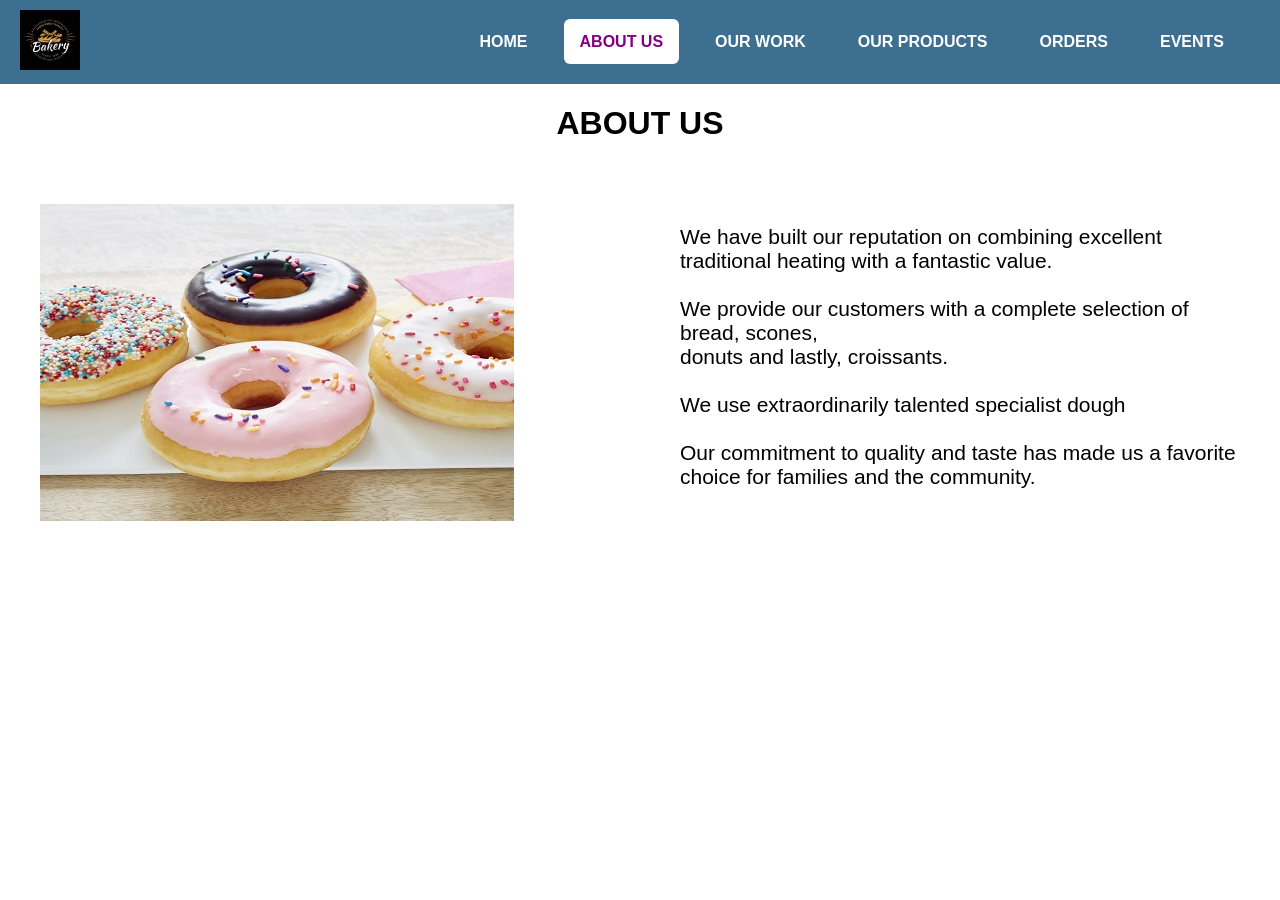
<file: Snesh-Bakery/about_us.html>
<!DOCTYPE html>
<html>
<head>
    <meta name="viewport" content="width=device-width, initial-scale=1.0">
    <title> Snesh's bakery </title>
    <style>
        
    /*for HTML view*/
    body {
        font-family: Arial, sans-serif;
        margin: 0;
    }
    

    /*navigation bar*/
    .navbar{
        display: flex;
        justify-content: space-between;
        align-items: center;
        background-color:rgb(61, 111, 145);
        padding: 10px 20px;
    }

    /* Logo */
    .navbar img {
        height: 60px;
    }


    /* Style for the burger icon */
    .menu-icon {
        display: none; /* Hide on larger screens */
        flex-direction: column;
        cursor: pointer;
    }

    .bar {
        width: 25px;
        height: 3px;
        background-color: white;
        margin: 3px 0;
    }


    /* Style for the navigation menu */
    .menu {
        list-style: none;
        display: flex;
    }

    .menu a {
        font-size: 16px;
        color: white;
        text-align: center;
        padding: 14px 16px;
        font-weight:bold;
        text-transform: uppercase;
        transition: color 0.3s;
        text-decoration: none;
    }
    
    .menu li {
        margin-right: 20px;
        white-space: nowrap;
    }

    .menu ul {
        float:right;
        display: flex;
    }

    .menu ul li {
        display: inline-block;
    }


    .menu a.active {
        background:rgb(255, 255, 255) ;
        color:purple;
        border-radius: 6px;    
    }

    .menu a:hover{
        background-color: rgb(0,0,0,0.7);
        border-radius: 6px; 
        border-radius: 30px;
    }  


    /* For screens up to 768px width */
    @media (max-width: 768px) {
        .menu-icon {
            display: flex;
        }
  
        .menu {
            display: none;
            flex-direction: column;
            position: absolute;
            top: 40px;
            left: 0;
            width: 100%;
            background-color: purple;
            z-index: 1;
            padding: 10px 0;
        }

        .menu.active {
            display: flex;
        }

        .menu li {
            margin: 0;
            padding: 10px 20px;
            text-align: center;
        }

        .menu a {
            color: #fff;
        }
    }

    /*responsive styles for nav bar */
    @media screen and (max-width: 600px) {
        .nav {
            flex-direction: column;
        }
            
        .nav image {
            margin: 10px auto;
        }
            
        .navbar ul {
            padding: 8px;
            display: block;
        }

        .navbar ul li{
            padding: 8px;
            display: block;
        }

        .navbar ul li a{
            padding: 8px;
            display: block;
        }
    }
    

    /*row and column for image and paragraph*/
    .column{
        flex: 1;
        padding: 40px;
    }

    .column p {
        font-size: 21px;
    }

    .column img {
        max-width: 100%;
    }

    .row {
        display: flex;
        
    }

    
    
</style>

</head>

<body>
    <!--navigation bar-->
    <nav class="navbar">
        <a href="home.html"><img src="images/logo.jfif" alt="Bakery Logo" class="img"></a>
        
        <!--menu icon-->
        <div class="menu-icon" id="menu-icon">
            <div class="bar"></div>
            <div class="bar"></div>
            <div class="bar"></div>
        </div>

        <!--links for navigation menu-->
        <ul class="menu" id="menu">
                <li><a href ="home.html"> Home</a></li>
                <li><a class ="active" href ="about_us.html"> About Us</a></li>
                <li><a href ="our_work.html"> Our Work</a></li>
                <li><a href ="products.html"> Our Products</a></li>
                <li><a href ="orders.html"> Orders</a></li>   
                <li><a href ="events.html"> Events</a></li> 
        </ul>
    </nav>
    
    
                <h1 style="text-align: center;"> ABOUT US </h1>

    <div class="row">
        <div class="column">
            <img src="images/frosted-donut.jpg">
        </div>
        <div class="column">
            
            <p>We have built our reputation on combining excellent traditional heating
                with a fantastic value. 
                <br>
                <br>
                
                We provide our customers with a complete selection of bread, scones, <br>
                donuts and lastly, croissants. 
                
                <br>
                <br>
                We use extraordinarily talented specialist dough <br>
                <br>
                
                Our commitment to quality and taste has made us a favorite choice for families and the community.
            </p>
            
        </div>
    </div>
        

    <script>
        //below is the code for Javascript
        
            // menu icons
            const menuIcon = document.getElementById("menu-icon");
            const menu = document.getElementById("menu");
            
            //menu API, pressing icon to view menu
            menuIcon.addEventListener("click", () => {
                menu.classList.toggle("active");
            });
            
            //menu API, closing menu
            window.addEventListener("resize", () => {
            if (window.innerWidth > 768) {
                menu.classList.remove("active");
                }
            });
           
            
        
        
        </script>
    



    
</body>
</html>
</file>
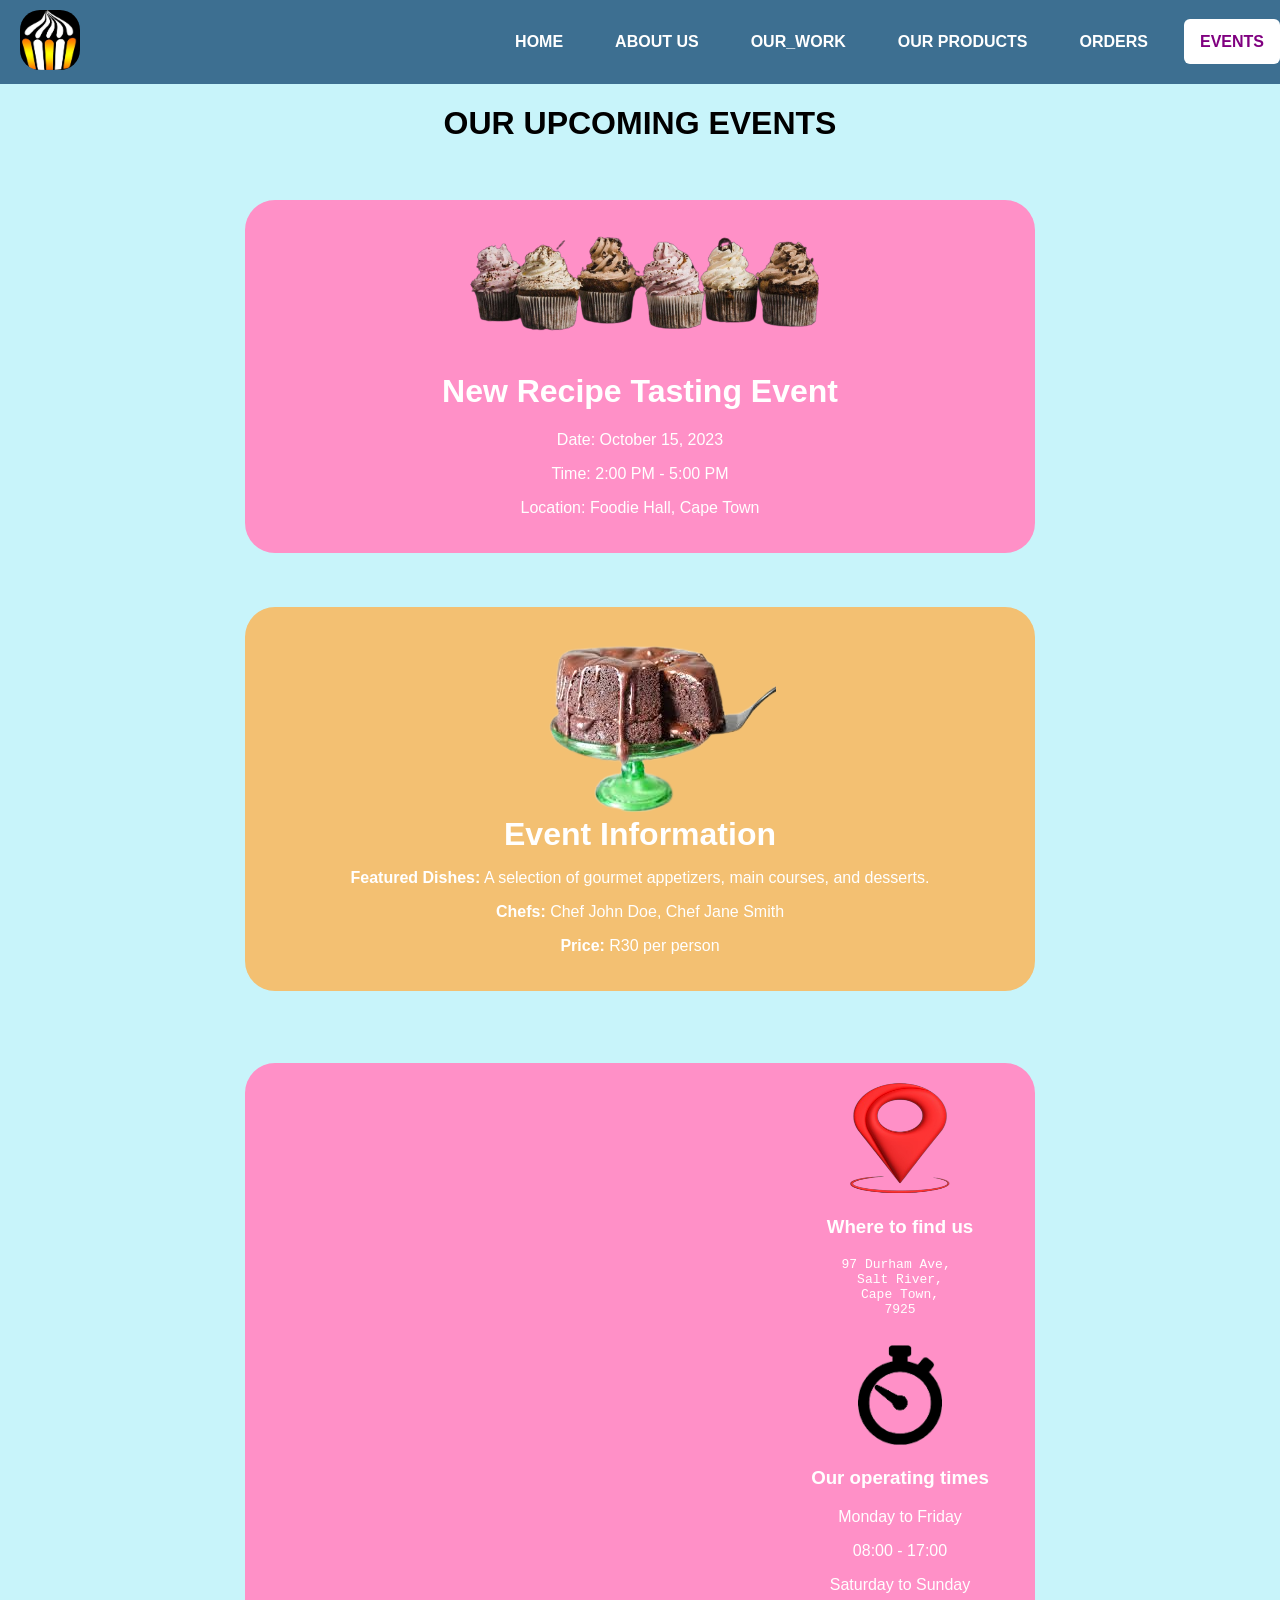
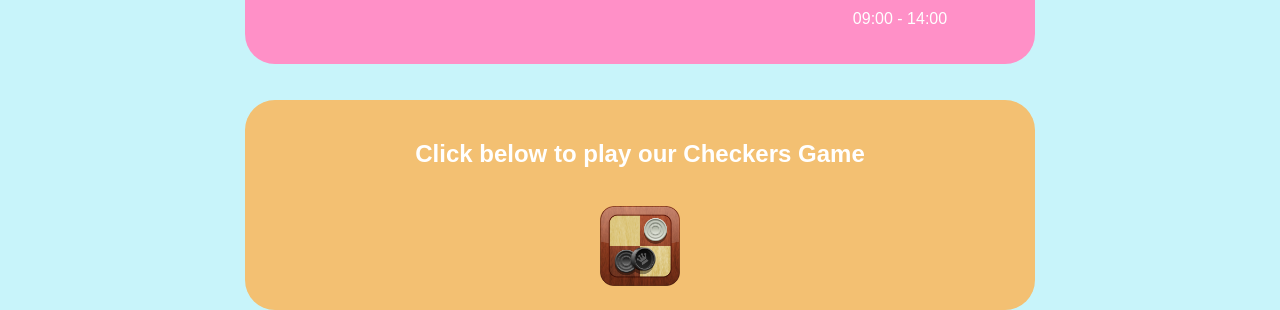
<file: Snesh-Bakery/events.html>
<!DOCTYPE html>
<html>
<head>
    <meta name="viewport" content="width=device-width, initial-scale=1.0">
    <title> Snesh's bakery </title>
    <link rel="stylesheet" href="styleEvent.css">
</head>

<body>
        <!--navigation bar-->
    <nav class="navbar">
        <a href="home.html"><img src="images/gold muffin resized.jpg" alt="Bakery Logo" class="img"></a>
        
        <!--menu icon-->
        <div class="menu-icon" id="menu-icon">
            <div class="bar"></div>
            <div class="bar"></div>
            <div class="bar"></div>
        </div>

        <!--links for navigation menu-->
        <ul class="menu" id="menu">
                <li><a href ="home.html"> Home</a></li>
                <li><a href ="about_us.html"> About Us</a></li>
                <li><a href ="our_work.html"> our_work</a></li> 
                <li><a href ="products.html"> Our Products</a></li>
                <li><a href ="orders.html"> Orders</a></li> 
                <li><a class ="active" href ="events.html"> Events</a></li>
                   
        </ul>
    </nav>


    <h1 style ="text-align: center;"> OUR UPCOMING EVENTS</h1>
    <br>

<br>




<div class="map-header">
    <img src="images/1-removebg-preview.png" width="400px">
    <h1>New Recipe Tasting Event</h1>
    <p>Date: October 15, 2023</p>
    <p>Time: 2:00 PM - 5:00 PM</p>
    <p>Location: Foodie Hall, Cape Town</p>
</div>
<br>



<br>
<br>
    <div class="event-header">
        <img src="images/cc-removebg-preview.png">
        <h1>Event Information</h1>
        <p><strong>Featured Dishes:</strong> A selection of gourmet appetizers, main courses, and desserts.</p>
        <p><strong>Chefs:</strong> Chef John Doe, Chef Jane Smith</p>
        <p><strong>Price:</strong> R30 per person</p>
    </div>
<br>
<br>


    
            

                  

                             


   <!-- Your existing HTML content -->
   <div class="cookie-card" id="cookieCard">
    <span class="title">🍪Cookie Notice</span>
    <p class="description">We use cookies to ensure that we give you the best experience on our website. <a href="#">Read cookies policies</a>.</p>
    <div class="actions">
        <button class="pref">Manage your preferences</button>
        <button class="accept" onclick="acceptCookies()">Accept</button>
    </div>
</div>













<div class="modal" id="successModal">
    <img src="images/tick.jpg">
    <h2>Registration Successful!</h2>
    <p>Thank you for registering. We look forward to seeing you at the event.</p>
    <button onclick="closeModal()">Close</button>
</div>






<div class="overlay" id="overlay"></div>

<br>
<br>

<div class="map-header">
<div class="container">
  <div class="map-details-container">
    <!-- Google Maps iframe embedded here -->
   <iframe src="https://www.google.com/maps/embed?pb=!1m18!1m12!1m3!1d3310.301561875189!2d18.45808437579908!3d-33.93337117320199!2m3!1f0!2f0!3f0!3m2!1i1024!2i768!4f13.1!3m3!1m2!1s0x1dcc5d08518ba1b9%3A0x1398e85e424f762!2s97%20Durham%20Ave%2C%20Salt%20River%2C%20Cape%20Town%2C%207925!5e0!3m2!1sen!2sza!4v1696499540733!5m2!1sen!2sza" width="500" height="550px" style="border:0;" allowfullscreen="" loading="lazy" referrerpolicy="no-referrer-when-downgrade"></iframe>
  </div>

  <div class="our-text">
    <!-- Location information -->
    <article>
      <img src="images/location-removebg-preview.png" alt="Location Icon" width="100px" height="110px"/>
      <h3>Where to find us</h3>
      <pre>
97 Durham Ave, 
Salt River,
Cape Town,
7925
      </pre>
    </article>

    <!-- Hours of operation -->
    <article>
      <img src="images/time-removebg-preview.png" alt="Time Icon"  width="100px"/>
      <h3>Our operating times</h3>
      <p>Monday to Friday</p>
      <p>08:00 - 17:00</p>
      <p>Saturday to Sunday</p>
      <p>09:00 - 14:00</p>
    </article>
  </div>
</div>
</div>
<br>
<br>
<div class="game-header">
    <h2>Click below to play our Checkers Game</h2>
                      <br>
    
                      <a href="https://thedevscheckersgame.netlify.app/" target="_blank">
                        <img src="./images/checkers_PNG19NEW.png" alt="Game" class="icon"  width="80" height="80">
                      </a>
    </div>
  
     

  <script src="scriptEvent.js"></script>
                      

</body>
</html>
</file>
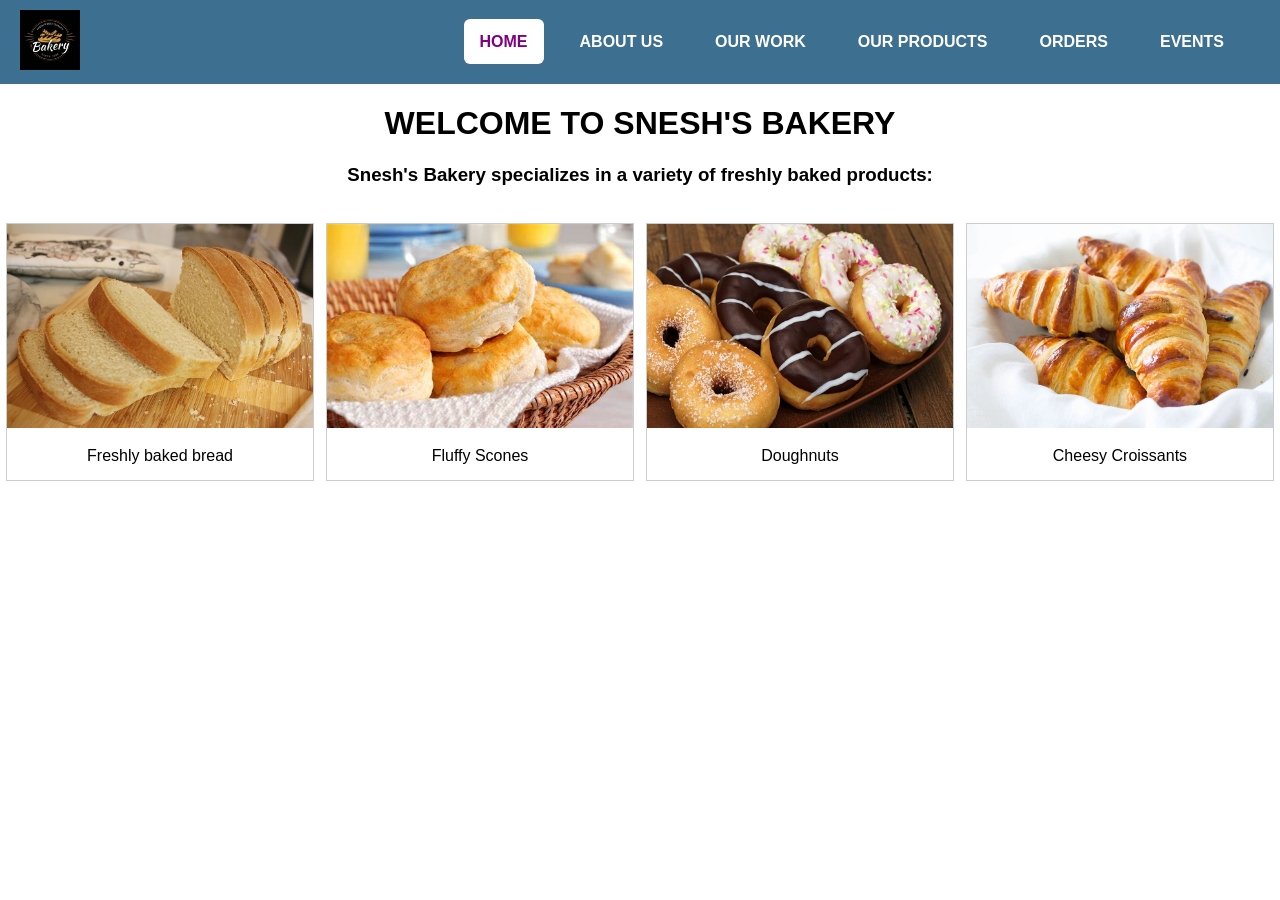
<file: Snesh-Bakery/home.html>
<!DOCTYPE html>
<html>
<head>
    <!-- Start of Async Drift Code -->
<script>
    "use strict";
    
    !function() {
      var t = window.driftt = window.drift = window.driftt || [];
      if (!t.init) {
        if (t.invoked) return void (window.console && console.error && console.error("Drift snippet included twice."));
        t.invoked = !0, t.methods = [ "identify", "config", "track", "reset", "debug", "show", "ping", "page", "hide", "off", "on" ], 
        t.factory = function(e) {
          return function() {
            var n = Array.prototype.slice.call(arguments);
            return n.unshift(e), t.push(n), t;
          };
        }, t.methods.forEach(function(e) {
          t[e] = t.factory(e);
        }), t.load = function(t) {
          var e = 3e5, n = Math.ceil(new Date() / e) * e, o = document.createElement("script");
          o.type = "text/javascript", o.async = !0, o.crossorigin = "anonymous", o.src = "https://js.driftt.com/include/" + n + "/" + t + ".js";
          var i = document.getElementsByTagName("script")[0];
          i.parentNode.insertBefore(o, i);
        };
      }
    }();
    drift.SNIPPET_VERSION = '0.3.1';
    drift.load('7iikdnpb787m');
    </script>
    <!-- End of Async Drift Code -->
    <meta name="viewport" content="width=device-width, initial-scale=1.0">
    <title> Snesh's bakery </title>
    <style>
    
    /*for HTML view*/
    body {
        font-family: Arial, sans-serif;
        margin: 0;
    }
    

    /*navigation bar*/
    .navbar{
        display: flex;
        justify-content: space-between;
        align-items: center;
        background-color:rgb(61, 111, 145);
        padding: 10px 20px;
    }

    /* Logo */
    .navbar img {
        height: 60px;
    }


    /* Style for the burger icon */
    .menu-icon {
        display: none; /* Hide on larger screens */
        flex-direction: column;
        cursor: pointer;
    }

    .bar {
        width: 25px;
        height: 3px;
        background-color: white;
        margin: 3px 0;
    }


    /* Style for the navigation menu */
    .menu {
        list-style: none;
        display: flex;
    }

    .menu a {
        font-size: 16px;
        color: white;
        text-align: center;
        padding: 14px 16px;
        font-weight:bold;
        text-transform: uppercase;
        transition: color 0.3s;
        text-decoration: none;
    }
    
    .menu li {
        margin-right: 20px;
        white-space: nowrap;
    }

    .menu ul {
        float:right;
        display: flex;
    }

    .menu ul li {
        display: inline-block;
    }


    .menu a.active {
        background:rgb(255, 255, 255) ;
        color:purple;
        border-radius: 6px;    
    }

    .menu a:hover{
        background:rgba(0, 0, 0, 0.7);
        border-radius: 6px; 
        border-radius: 30px;
    }  


    /* For screens up to 768px width */
    @media (max-width: 768px) {
        .menu-icon {
            display: flex;
        }
  
        .menu {
            display: none;
            flex-direction: column;
            position: absolute;
            top: 40px;
            left: 0;
            width: 100%;
            background-color: purple;
            z-index: 1;
            padding: 10px 0;
        }

        .menu.active {
            display: flex;
        }

        .menu li {
            margin: 0;
            padding: 10px 20px;
            text-align: center;
        }

        .menu a {
            color: #fff;
        }
    }


    /*everything below is for the image grid */
    div.gallery {
        border: 1px solid #ccc;
    }
    div.gallery:hover {
        border: 1px solid #e90808;
        background-color:rgba(67, 239, 248, 0.774);
    }
    
    div.gallery img {
        width: 100%;
        height: auto;
    }

    div.desc {
        padding: 15px;
        text-align: center;
    }

    * {
        box-sizing: border-box;
    }

    .responsive {
        padding: 0 6px;
        float: left;
        width: 24.99999%;
    }

    @media only screen and (max-width: 700px) {
        .responsive {
        width: 49.99999%;
        margin: 6px 0;
        }
    }

    @media only screen and (max-width: 500px) {
        .responsive {
        width: 100%;
        }
    }

    .clearfix:after {
        content: "";
        display: table;
        clear: both;
    }
/*everything above is image grid*/




</style>
</head>



<body>
    <!--navigation bar-->
    <nav class="navbar">
        <a href="home.html"><img src="images/logo.jfif" alt="Bakery Logo" class="img"></a>
        
        <!--menu icon-->
        <div class="menu-icon" id="menu-icon">
            <div class="bar"></div>
            <div class="bar"></div>
            <div class="bar"></div>
        </div>

        <!--links for navigation menu-->
        <ul class="menu" id="menu">
                <li><a class ="active" href ="#"> Home</a></li>
                <li><a href ="about_us.html"> About Us</a></li>
                <li><a href ="our_work.html"> Our Work</a></li>
                <li><a href ="products.html"> Our Products</a></li>
                <li><a href ="orders.html"> Orders</a></li>    
                <li><a href ="events.html"> Events</a></li>
        </ul>
    </nav>
        
    <!--Headings-->    
    <h1 style ="text-align:center;"> WELCOME TO SNESH'S BAKERY </h1>
    <h3 style = "text-align:center;"> Snesh's Bakery specializes in a variety of freshly baked products: </h3>
    <br>

    <!--Image grid-->
    <div class = "responsive">
        <div class="gallery">
            <a href="products.html#Types of Bread">
                <img src="images/loaf.jpg" alt="Loaf of Bread">
            </a>
            <div class="desc">Freshly baked bread</div>
        </div>
    </div>

    <!--Image grid 2-->
    <div class = "responsive">
        <div class="gallery">
            <a href="products.html#Types of scones">
                <img src="images/biscuits.jfif" alt="Biscuit">
            </a>
            <div class="desc">Fluffy Scones</div>
        </div>
    </div>

    <!--Image grid 3-->
    <div class = "responsive">
        <div class="gallery">
            <a href="products.html#Types of doughnuts">
                <img src="images/donut.jpg" alt="Doughnuts">
            </a>
            <div class="desc">Doughnuts</div>
        </div>
    </div>

    <!--Image grid 4-->
    <div class = "responsive">
        <div class="gallery">
            <a href="products.html#Types of Croissants">
                <img src="images/cross.webp" alt="Croissant">
            </a>
            <div class="desc">Cheesy Croissants</div>
        </div>
    </div>



    



<script>
//below is the code for Javascript

    // menu icons
    const menuIcon = document.getElementById("menu-icon");
    const menu = document.getElementById("menu");
    
    //menu API, pressing icon to view menu
    menuIcon.addEventListener("click", () => {
        menu.classList.toggle("active");
    });
    
    //menu API, closing menu
    window.addEventListener("resize", () => {
    if (window.innerWidth > 768) {
        menu.classList.remove("active");
        }
    });
   
    


</script>
</body>
</html>
</file>
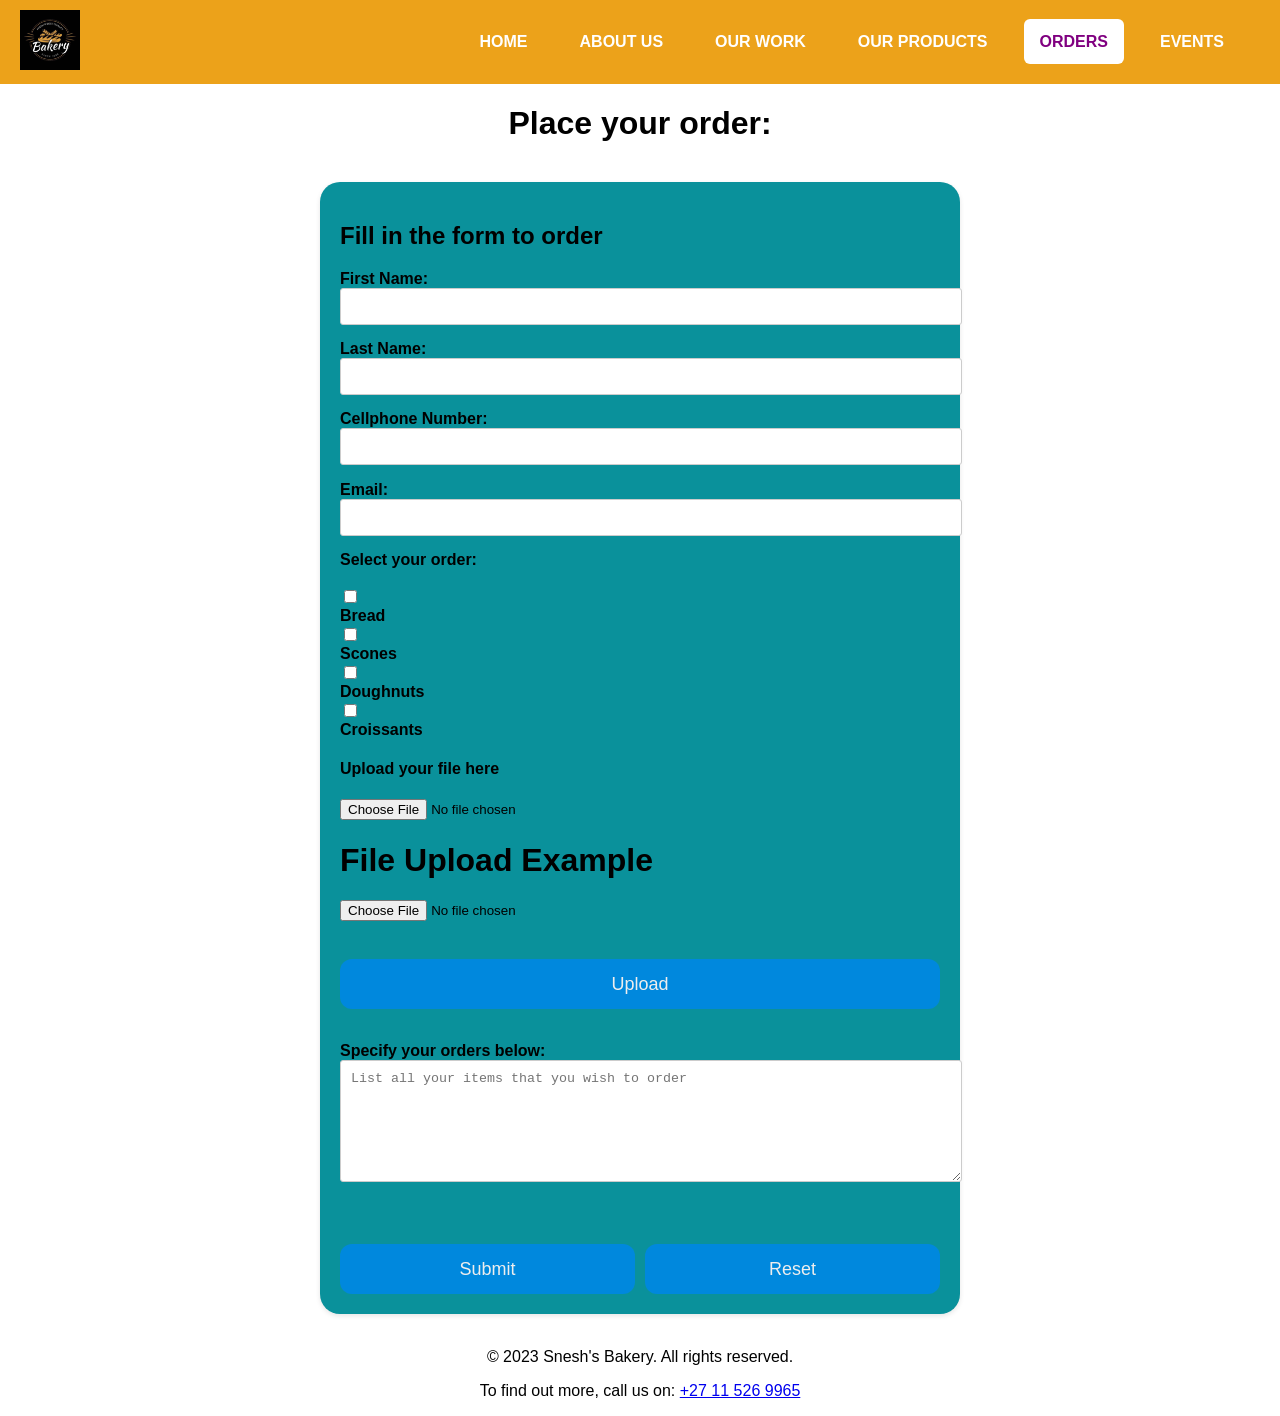
<file: Snesh-Bakery/orders.html>
<!DOCTYPE html>
<html>
<head>
    <title> Snesh's bakery </title>

    <style>

    /*for HTML view*/
    body {
        font-family: Arial, sans-serif;
        margin: 0;
        
    }
    

    /*navigation bar*/
    .navbar{
        display: flex;
        justify-content: space-between;
        align-items: center;
        background-color:rgb(236, 162, 26);
        padding: 10px 20px;
    }

    /* Logo */
    .navbar img {
        height: 60px;
    }


    /* Style for the burger icon */
    .menu-icon {
        display: none; /* Hide on larger screens */
        flex-direction: column;
        cursor: pointer;
    }

    .bar {
        width: 25px;
        height: 3px;
        background-color: white;
        margin: 3px 0;
    }


    /* Style for the navigation menu */
    .menu {
        list-style: none;
        display: flex;
    }

    .menu a {
        font-size: 16px;
        color: white;
        text-align: center;
        padding: 14px 16px;
        font-weight:bold;
        text-transform: uppercase;
        transition: color 0.3s;
        text-decoration: none;
    }
    
    .menu li {
        margin-right: 20px;
        white-space: nowrap;
    }

    .menu ul {
        float:right;
        display: flex;
    }

    .menu ul li {
        display: inline-block;
    }


    .menu a.active {
        background:white ;
        color:purple;
        border-radius: 6px;    
    }

    .menu a:hover{
        background-color: rgb(0,0,0,0.7);
        border-radius: 6px; 
        border-radius: 30px;
    }  


    /* For screens up to 768px width */
    @media (max-width: 768px) {
        .menu-icon {
            display: flex;
        }
  
        .menu {
            display: none;
            flex-direction: column;
            position: absolute;
            top: 40px;
            left: 0;
            width: 100%;
            background-color: purple;
            z-index: 1;
            padding: 10px 0;
        }

        .menu.active {
            display: flex;
        }

        .menu li {
            margin: 0;
            padding: 10px 20px;
            text-align: center;
        }

        .menu a {
            color: #fff;
        }
    }

    
    .form-container {
            background-color: #0a919b;
            padding: 20px;
            border-radius: 20px;
            box-shadow: 0 2px 5px rgba(0, 0, 0, 0.1);
            width: 50%;
            margin-left:25%;
            box-sizing: border-box;
            
            
        }

        .form-group {
            margin-bottom: 15px;
        }

        label {
            display: block;
            font-weight: bold;
        }

        input[type="text"],
        input[type="email"],
        textarea {
            width: 100%;
            padding: 10px;
            border: 1px solid #cccccc;
            border-radius: 3px;
        }

        button {
            background-color: #08d;
            color: #eee;
            border: 0;
            padding: 10px 20px;
            box-sizing: border-box;
            border-radius: 12px;
            font-size: 18px;
            height: 50px;
            margin-top: 38px;
            text-align: center;
            width: 100%;
            cursor: pointer;
        }

        .button-container {
            display: flex;
            justify-content: center;
            align-items: center;
            gap: 10px; /* Add some spacing between buttons */
            margin-top: 20px; /* Add margin to separate buttons from form inputs */
        }

        /* Additional style for checkboxes */
        input[type="checkbox"] {
            margin-right: 5px;
        }
/* Popup Styles */
.popup {
    display: none;
    position: fixed;
    top: 0;
    left: 0;
    width: 100%;
    height: 100%;
    background-color: rgba(0, 0, 0, 0.7);
    z-index: 2;
}

.popup-content {
    position: absolute;
    top: 50%;
    left: 50%;
    transform: translate(-50%, -50%);
    background-color: #fff;
    padding: 20px;
    text-align: center;
    border-radius: 5px;
    box-shadow: 0px 0px 10px rgba(0, 0, 0, 0.3);
}

.close {
    position: absolute;
    top: 10px;
    right: 10px;
    font-size: 20px;
    cursor: pointer;
}

    
    
</style>
</head>

    <body>
    <!--navigation bar-->
    <nav class="navbar">
        <a href="home.html"><img src="images/logo.jfif" alt="Bakery Logo" class="img"></a>
        
        <!--menu icon-->
        <div class="menu-icon" id="menu-icon">
            <div class="bar"></div>
            <div class="bar"></div>
            <div class="bar"></div>
        </div>

        <!--links for navigation menu-->
        <ul class="menu" id="menu">
                <li><a href ="home.html"> Home</a></li>
                <li><a href ="about_us.html"> About Us</a></li>
                <li><a href ="our_work.html"> Our Work</a></li>
                <li><a href ="products.html"> Our Products</a></li>
                <li><a class ="active" href ="orders.html"> Orders</a></li> 
                <li><a href ="events.html"> Events</a></li> 
                   
        </ul>
    </nav>


    <h1 style ="text-align:center;"> Place your order: </h1>
    <br>
    

        <div class="form-container">
        
            <h2>Fill in the form to order</h2>
            <form id="myForm">
                <div class="form-group">
                    <label for="fname">First Name:</label>
                    <input type="text" id="fname" name="fname" required>
                </div>
    
                <div class="form-group">
                    <label for="lname">Last Name:</label>
                    <input type="text" id="lname" name="lname" required>
                </div>
    
                <div class="form-group">
                    <label for="Cnum">Cellphone Number:</label>
                    <input type="text" id="Cnum" name="Cnum" required>
                    <p id="phoneValidationMessage" style="color: red;"></p>
                </div>
    
                <div class="form-group">
                    <label for="email">Email:</label>
                    <input type="email" id="email" name="email" required>
                </div>
    
                <div class="form-group">
                    <label>Select your order:</label>
                    <br>
                    <input type="checkbox" id="order1" name="order1">
                    <label for="order1">Bread</label>
    
                    <input type="checkbox" id="order2" name="order2">
                    <label for="order2">Scones</label>
    
                    <input type="checkbox" id="order3" name="order3">
                    <label for="order3">Doughnuts</label>
    
                    <input type="checkbox" id="order4" name="order4">
                    <label for="order4">Croissants</label>
                    
                    <h4>Upload your file here</h4>
                    <input type="file" id="inFile">

                   <!--second file--> 
                    <h1>File Upload Example</h1>
                    <form id="uploadForm" enctype="multipart/form-data">
                        <input type="file" name="file" id="fileInput">
                        <button type="button" onclick="uploadFile()">Upload</button>
                    </form>
                    <div id="status"></div>

                    <br>
                </div>
    
                <div class="form-group">
                    <label for="subject">Specify your orders below:</label>
                    <textarea id="subject" name="subject" placeholder="List all your items that you wish to order" style="height: 100px;"></textarea>
                </div>
    
                <div class="button-container">
                    <button type="button" id="submitBtn">Submit</button>
                    <button type="reset">Reset</button>
                </div>
            </form>
        </div>
    </div>
    <br>
    <p style="text-align: center;">&copy; 2023 Snesh's Bakery. All rights reserved.</p>
    <p style="text-align: center;">To find out more, call us on: <a href="tel:+2711 526 9965">+27 11 526 9965</a></p>
    <div id="popup" class="popup">
        <div class="popup-content">
            <span class="close" id="close-popup">&times;</span>
            <h2>Order Submitted!</h2>
            <p>Your order has been successfully submitted. Thank you!</p>
        </div>
    </div>
    
    <script>
        //below is the code for Javascript
        
            // menu icons
            const menuIcon = document.getElementById("menu-icon");
            const menu = document.getElementById("menu");
            
            //menu API, pressing icon to view menu
            menuIcon.addEventListener("click", () => {
                menu.classList.toggle("active");
            });
            
            //menu API, closing menu
            window.addEventListener("resize", () => {
            if (window.innerWidth > 768) {
                menu.classList.remove("active");
                }
            });


            document.getElementById("submitBtn").addEventListener("click", function () {
            var fname = document.getElementById('fname').value;
            var lname = document.getElementById('lname').value;
            var Cnum = document.getElementById('Cnum').value;
            var email = document.getElementById('email').value;

            // Regular expression for a valid email format
            var emailPattern = /^[a-zA-Z0-9._-]+@[a-zA-Z0-9.-]+\.[a-zA-Z]{2,4}$/;

            // Regular expression for a valid 10-digit cellphone number
            var phonePattern = /^\d{10}$/;

            // Check if the first name is empty
            if (fname === "") {
                alert("First Name must not be empty.");
                return; // Prevent further execution
            }

            // Check if the last name is empty
            if (lname === "") {
                alert("Last Name must not be empty.");
                return; // Prevent further execution
            }

            // Check if the cellphone number is empty or doesn't match the pattern
            if (Cnum === "" || !Cnum.match(phonePattern)) {
                document.getElementById('phoneValidationMessage').innerText = "Please enter a valid 10-digit cellphone number.";
                return; // Prevent further execution
            } else {
                document.getElementById('phoneValidationMessage').innerText = ""; // Clear validation message
            }

            // Check if the email is empty or doesn't match the pattern
            if (email === "" || !email.match(emailPattern)) {
                alert("Please enter a valid email address.");
                return; // Prevent further execution
            }

            // Check if at least one order is selected
            var order1 = document.getElementById('order1').checked;
            var order2 = document.getElementById('order2').checked;
            var order3 = document.getElementById('order3').checked;
            var order4 = document.getElementById('order4').checked;

            if (!order1 && !order2 && !order3 && !order4) {
                alert("Please select at least one item to order.");
                return; // Prevent further execution
            }

            // If all validations pass, allow the form to be submitted
            alert("Form submitted"); // Display a pop-up message
            document.getElementById("myForm").submit();
        });
            
        // const myForm = document.getElementById("myForm");
        // const inpFile = document.getElementById("inpFile");

        // myForm.addEventListener.getElementById("submit", e => {
        //     e.preventDefault();

        //     const endpoint = "upload.php";
        //     const forData = new formData();

        //     formData.apend("inpFile".inpFile.file[0]);

        //     fetch(endpoint,{

        //         method: "post",
        //         body: formData
            
        //     }).catch(console.error)
        // })
       
        function uploadFile() {
            const fileInput = document.getElementById("fileInput");
            const file = fileInput.files[0];
            if (file) {
                const formData = new FormData();
                formData.append("file", file);

                fetch("upload.php", {
                    method: "POST",
                    body: formData
                })
                .then(response => response.text())
                .then(result => {
                    document.getElementById("status").textContent = result;
                })
                .catch(error => {
                    console.error("Error:", error);
                });
            }
        }


        
        </script>
    </body>
</html>
</file>
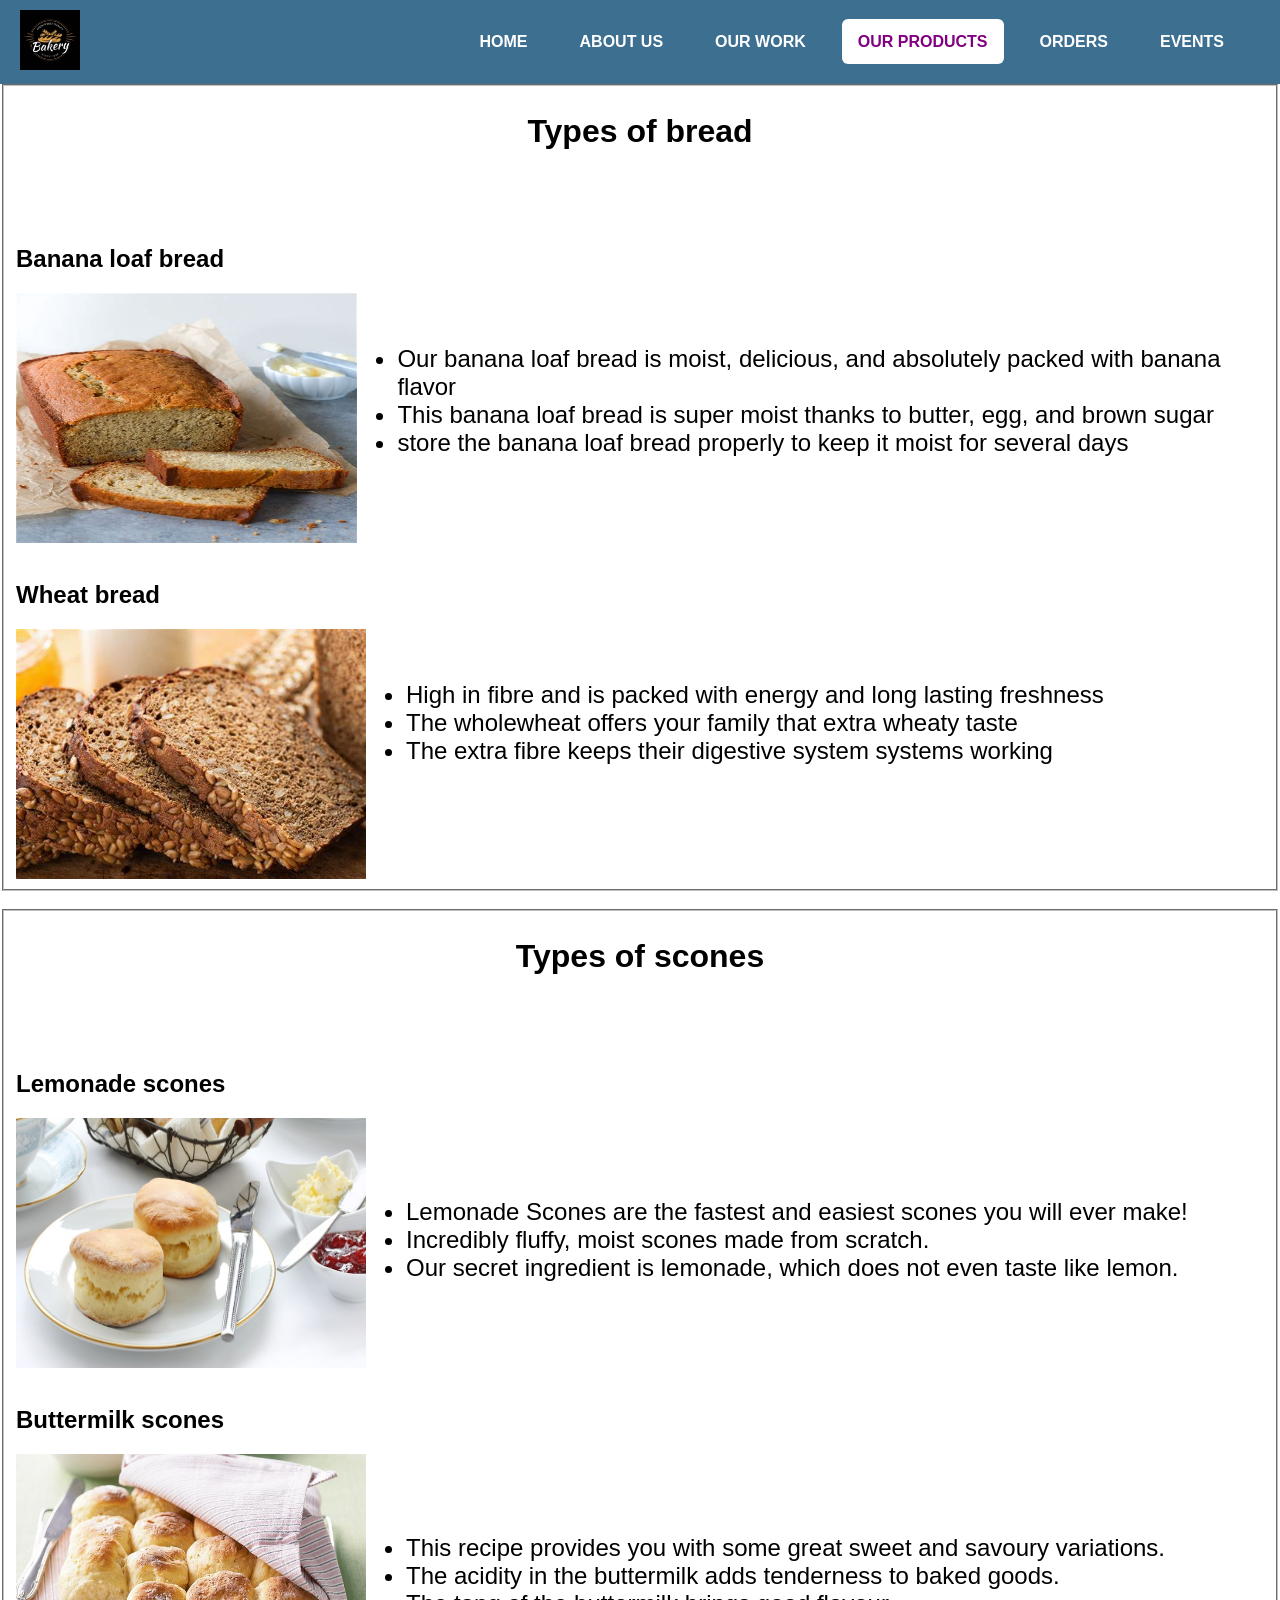
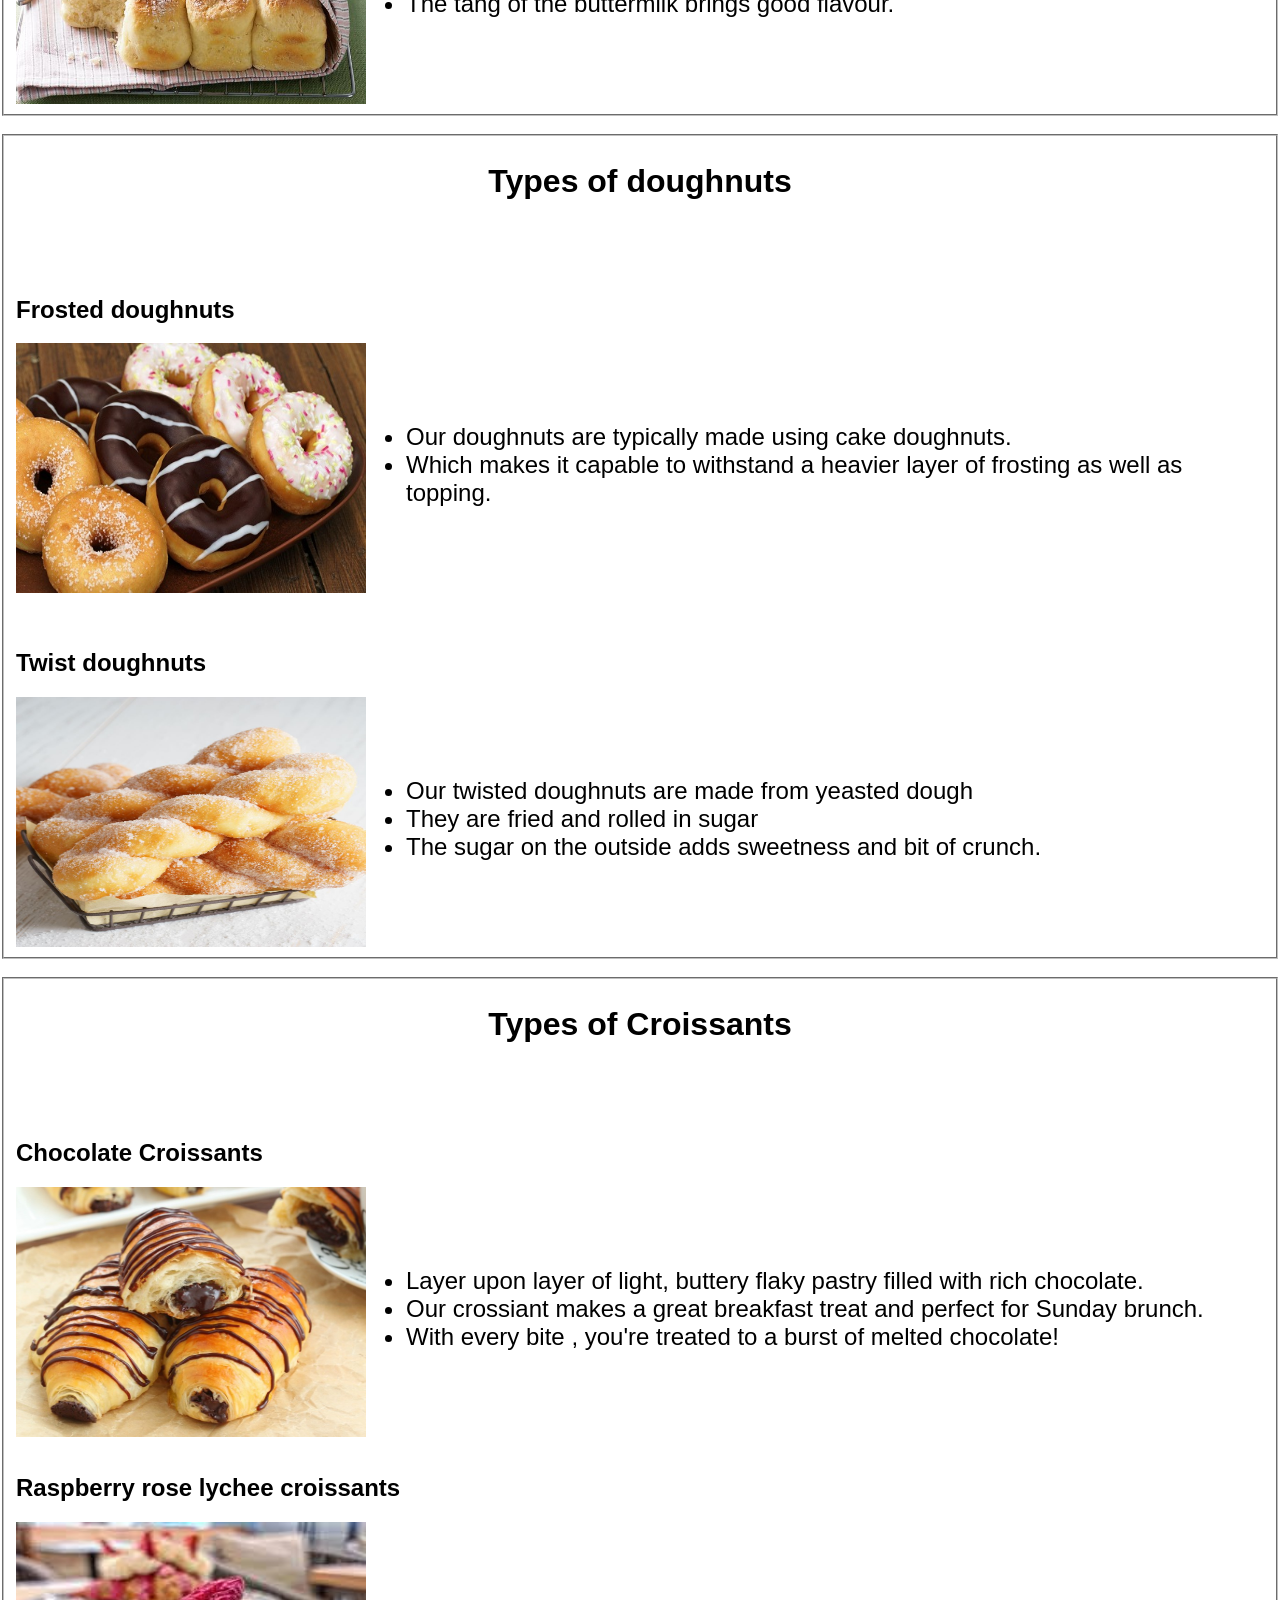
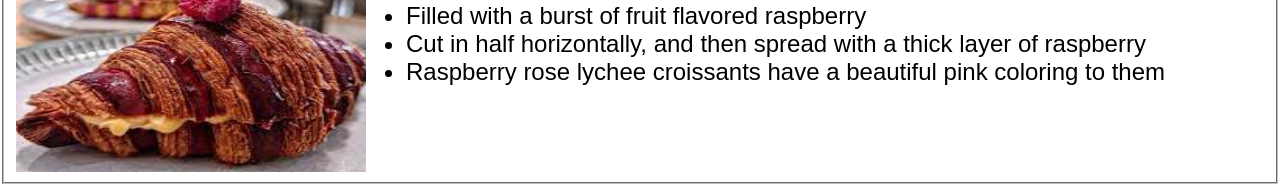
<file: Snesh-Bakery/products.html>
<!DOCTYPE html>
<html>
<head>
    <meta name="viewport" content="width=device-width, initial-scale=1.0">
    <title> Snesh's bakery </title>
    <style>

    /*for HTML view*/
    body {
        font-family: Arial, sans-serif;
        margin: 0;
    }
    

    /*navigation bar*/
    .navbar{
        display: flex;
        justify-content: space-between;
        align-items: center;
        background-color:rgb(61, 111, 145);
        padding: 10px 20px;
    }

    /* Logo */
    .navbar img {
        height: 60px;
    }


    /* Style for the burger icon */
    .menu-icon {
        display: none; /* Hide on larger screens */
        flex-direction: column;
        cursor: pointer;
    }

    .bar {
        width: 25px;
        height: 3px;
        background-color: white;
        margin: 3px 0;
    }


    /* Style for the navigation menu */
    .menu {
        list-style: none;
        display: flex;
    }

    .menu a {
        font-size: 16px;
        color: white;
        text-align: center;
        padding: 14px 16px;
        font-weight:bold;
        text-transform: uppercase;
        transition: color 0.3s;
        text-decoration: none;
    }
    
    .menu li {
        margin-right: 20px;
        white-space: nowrap;
    }

    .menu ul {
        float:right;
        display: flex;
    }

    .menu ul li {
        display: inline-block;
    }


    .menu a.active {
        background:white ;
        color:purple;
        border-radius: 6px;    
    }

    .menu a:hover{
        background-color: rgb(0,0,0,0.7);
        border-radius: 6px; 
        border-radius: 30px;
    }  


    /* For screens up to 768px width */
    @media (max-width: 768px) {
        .menu-icon {
            display: flex;
        }
  
        .menu {
            display: none;
            flex-direction: column;
            position: absolute;
            top: 40px;
            left: 0;
            width: 100%;
            background-color: purple;
            z-index: 1;
            padding: 10px 0;
        }

        .menu.active {
            display: flex;
        }

        .menu li {
            margin: 0;
            padding: 10px 20px;
            text-align: center;
        }

        .menu a {
            color: #fff;
        }
    }

    div.gallery {
        border: 1px solid #ccc;
    }
    div.gallery:hover {
        border: 1px solid #777;
    }
    
    div.gallery img {
        width: 100%;
        height: auto;
    }

    div.desc {
        padding: 15px;
        text-align: center;
    }

    * {
        box-sizing: border-box;
    }

    .responsive {
        padding: 0 6px;
        float: left;
        width: 24.99999%;
    }

    @media only screen and (max-width: 700px) {
        .responsive {
        width: 49.99999%;
        margin: 6px 0;
        }
    }

    @media only screen and (max-width: 500px) {
        .responsive {
        width: 100%;
        }
    }

    .clearfix:after {
        content: "";
        display: table;
        clear: both;
    }

    .wrapper{
        display: flex;
    }

    .center {
        width: 50%;
        display: block;
    }

    

</style>
</head>

<body>
        <!--navigation bar-->
    <nav class="navbar">
        <a href="home.html"><img src="images/logo.jfif" alt="Bakery Logo" class="img"></a>
        
        <!--menu icon-->
        <div class="menu-icon" id="menu-icon">
            <div class="bar"></div>
            <div class="bar"></div>
            <div class="bar"></div>
        </div>

        <!--links for navigation menu-->
        <ul class="menu" id="menu">
                <li><a href ="home.html"> Home</a></li>
                <li><a href ="about_us.html"> About Us</a></li>
                <li><a href ="our_work.html"> Our Work</a></li>
                <li><a class ="active" href ="products.html"> Our Products</a></li>
                <li><a href ="orders.html"> Orders</a></li>   
                <li><a href ="events.html"> Events</a></li>  
        </ul>
    </nav>

        
    <fieldset> 
    <h1 style ="text-align:center;" id="Types of Bread"> Types of bread </h1>
    <br>
    <br>
    <br>
    
        <h2> Banana loaf bread </h2>
        <div class="wrapper">
        <img src="images/banana loaf bread.jfif" style="width:350px;" height="250px">
        <ul style="font-size:x-large">
            <br>
            <li> Our banana loaf bread is moist, delicious, and absolutely packed with banana flavor</li>
            <li> This banana loaf bread is super moist thanks to butter, egg, and brown sugar </li>
            <li> store the banana loaf bread properly to keep it moist for several days</li>
        </ul>
    </div>
    <br>
    

    <h2> Wheat bread </h2>
    <div class="wrapper">
        <img src="images/wheat bread.jfif" style="width:350px;" height="250px">
        <ul style="font-size: x-large;">
            <br>
            
            <li>High in fibre and is packed with energy and long lasting freshness </li>
            <li> The wholewheat offers your family that extra wheaty taste </li>
            <li> The extra fibre keeps their digestive system systems working  </li>
        </ul>
    </div>
    </fieldset>
    <br>
    

    <fieldset>
    <h1 style ="text-align:center;" id="Types of scones"> Types of scones </h1>
    <br>
    <br>
    <br>
    
    <h2> Lemonade scones </h2>
    <div class="wrapper">
        <img src="images/Lemonade scones.jpg" style="width:350px;" height="250px">
        <ul style="font-size:x-large">
            <br>
            <br>
            <li>Lemonade Scones are the fastest and easiest scones you will ever make! </li>
            <li>Incredibly fluffy, moist scones made from scratch.</li>
            <li>Our secret ingredient is lemonade, which does not even taste like lemon. </li>
        </ul>
    </div>
    <br>
    
    <h2> Buttermilk scones </h2>
    <div class="wrapper">
        <img src="images/buttermilk scones.jpeg" style="width:350px;" height="250px">
        <ul style="font-size:x-large">
            <br>
            <br>
            <li>This recipe provides you with some great sweet and savoury variations.</li>
            <li>The acidity in the buttermilk adds tenderness to baked goods. </li>
            <li>The tang of the buttermilk brings good flavour.</li>
        </ul>
    </div>
    </fieldset>
    <br>

    <fieldset>
    <h1 style ="text-align:center;" id="Types of doughnuts"> Types of doughnuts </h1>
    <br>
    <br>
    <br>

    <h2> Frosted doughnuts </h2>
    <div class="wrapper">
        <img src="images/donut.jpg" style="width:350px;" height="250px">
        <ul style="font-size:x-large">
            <br>
            <br>
            <li> Our doughnuts are typically made using cake doughnuts. </li>
            <li> Which makes it capable to withstand a heavier layer of frosting as well as topping. </li>
        </ul>
    </div>
    <br>

    <br>
    
    <h2> Twist doughnuts </h2>
    <div class="wrapper">
        <img src="images/donuts-twist.jpg" style="width:350px;" height="250px">
        <ul style="font-size:x-large">
            <br>
            <br>
            <li>Our twisted doughnuts are made from yeasted dough</li> 
            <li>They are fried and rolled in sugar </li>
            <li>The sugar on the outside adds sweetness and bit of crunch.</li>
        </ul>
    </div>
    </fieldset>
    <br>


    <fieldset>
    <h1 style ="text-align:center;" id="Types of Croissants"> Types of Croissants </h1>
    <br>
    <br>
    <br>

    <h2> Chocolate Croissants </h2>
    <div class="wrapper">
        <img src="images/Choc croiss.jpg" style="width:350px;" height="250px">
        <ul style="font-size:x-large">
            <br>
            <br>
            <li> Layer upon layer of light, buttery flaky pastry filled with rich chocolate.  </li>
            <li> Our crossiant makes a great breakfast treat and perfect for Sunday brunch. </li>
            <li>With every bite , you're treated to a burst of melted chocolate!</li>
        </ul>
    </div>
    <br>

    
    <h2> Raspberry rose lychee croissants </h2>
    <div class="wrapper">
        <img src="images/Raspberry rose lychee croissants.jfif" style="width:350px;" height="250px">
        <ul style="font-size:x-large">
            <br>
            <br>
            <li>Filled with a burst of fruit flavored raspberry</li>
            <li>Cut in half horizontally, and then spread with a thick layer of raspberry </li>
            <li>Raspberry rose lychee croissants have a beautiful pink coloring to them </li>
        </ul>
    </div>
    </fieldset>

    <script>
        //below is the code for Javascript
        
            // menu icons
            const menuIcon = document.getElementById("menu-icon");
            const menu = document.getElementById("menu");
            
            //menu API, pressing icon to view menu
            menuIcon.addEventListener("click", () => {
                menu.classList.toggle("active");
            });
            
            //menu API, closing menu
            window.addEventListener("resize", () => {
            if (window.innerWidth > 768) {
                menu.classList.remove("active");
                }
            });
           
            const image = document.getElementById('myImage');

        image.addEventListener('click', function() {
            // Add your JavaScript code here
            // For example, you can open a new window, show an alert, etc.
            alert('Image clicked!');
        });

  
        </script>

   










</body>
</html>
</file>
<file: Snesh-Bakery/styleEvent.css>
/*for HTML view*/
body {
    font-family: Arial, sans-serif;
    margin: 0;
    background-color: rgb(200, 244, 250);
}

/*navigation bar*/
.navbar{
    display: flex;
    justify-content: space-between;
    align-items: center;
    background-color:rgb(61, 111, 145);
    padding: 10px 20px;
    width: 100%;
}

/* Logo */
.navbar img {
    height: 60px;
    border-radius: 20px;
}


/* Style for the burger icon */
.menu-icon {
    display: none; /* Hide on larger screens */
    flex-direction: column;
    cursor: pointer;
}

.bar {
    width: 25px;
    height: 3px;
    background-color: white;
    margin: 3px 0;
}


/* Style for the navigation menu */
.menu {
    list-style: none;
    display: flex;
}

.menu a {
    font-size: 16px;
    color: white;
    text-align: center;
    padding: 14px 16px;
    font-weight:bold;
    text-transform: uppercase;
    transition: color 0.3s;
    text-decoration: none;
}

.menu li {
    margin-right: 20px;
    white-space: nowrap;
}

.menu ul {
    float:right;
    display: flex;
}

.menu ul li {
    display: inline-block;
}


.menu a.active {
    background:white ;
    color:purple;
    border-radius: 6px;
}

.menu a:hover{
    background-color:rgba(0,0,0,0.7);
    border-radius: 6px; 
    border-radius: 30px;
}  

/* For screens up to 768px width */
@media (max-width: 768px) {
    .menu-icon {
        display: flex;
    }

    .menu {
        display: none;
        flex-direction: column;
        position: absolute;
        top: 40px;
        left: 0;
        width: 100%;
        background-color: purple;
        z-index: 1;
        padding: 10px 0;
    }

    .menu.active {
        display: flex;
    }

    .menu li {
        margin: 0;
        padding: 10px 20px;
        text-align: center;
    }

    .menu a {
        color: #fff;
    }
}

div.center{
    text-align: center;
}

/* Next & previous buttons */
.prev, .next {
  cursor: pointer;
  position: absolute;
  top: 50%;
  width: auto;
  margin-top: -22px;
  padding: 16px;
  color: white;
  font-weight: bold;
  font-size: 18px;
  transition: 0.6s ease;
  border-radius: 0 3px 3px 0;
  user-select: none;
}

/* Position the "next button" to the right */
.next {
right: 0;
border-radius: 3px 0 0 3px;
}

/* On hover, add a black background color with a little bit see-through */
.prev:hover, .next:hover {
background-color: rgba(0,0,0,0.8);
}

/* Caption text */
.text {
color: #f2f2f2;
font-size: 15px;
padding: 8px 12px;
position: absolute;
bottom: 8px;
width: 100%;
text-align: center;
}

/* Number text (1/3 etc) */
.numbertext {
color: #f2f2f2;
font-size: 12px;
padding: 8px 12px;
position: absolute;
top: 0;
}

/* Fading animation */
.fade {
animation-name: fade;
animation-duration: 1.5s;
}

@keyframes fade {
from {opacity: .4}
to {opacity: 1}
}




.event-header {
        background-color: #f3c072;
        text-align: center;
        padding: 20px;
        color: #fff;
        border-radius: 30px;
        max-width: 750px;
        margin: 0 auto;
    }

    .event-header h1 {
        font-size: 32px;
        margin: 0;
    }

    .event-details {
        max-width: 800px;
        margin: 0 auto;
        padding: 20px;
        border-radius: 30px;
    }

    .event-details img {
        max-width: 100%;
        height: auto;
    }

    .event-description {
        font-size: 18px;
        line-height: 1.6;
        margin-top: 20px;
    }

    .event-info {
        font-size: 16px;
        margin-top: 20px;
    }

    .event-info p {
        margin: 0;
    }
    

  /*register form*/

.form {
display: flex;
flex-direction: column;
gap: 10px;
max-width: 800px;
background-color: #ff90c7;
padding: 20px;
border-radius: 20px;
position:relative;


}

.title {
font-size: 28px;
color: royalblue;
font-weight: 600;
letter-spacing: -1px;
position: relative;
display: flex;
align-items: center;
padding-left: 30px;
}

.title::before,.title::after {
position: absolute;
content: "";
height: 16px;
width: 16px;
border-radius: 50%;
left: 0px;
background-color: royalblue;
}

.title::before {
width: 18px;
height: 18px;
background-color: royalblue;
}

.title::after {
width: 18px;
height: 18px;
animation: pulse 1s linear infinite;
}

.message, .signin {
color: rgba(88, 87, 87, 0.822);
font-size: 14px;
}

.signin {
text-align: center;
}

.signin a {
color: royalblue;
}

.signin a:hover {
text-decoration: underline royalblue;
}

.flex {
display: flex;
flex-direction: column;
width: 100%;
gap: 10px;
}

.form label {
position: relative;
}

.form label .input {
width: 100%;
padding: 10px 10px 20px 10px;
outline: 0;
border: 1px solid rgba(105, 105, 105, 0.397);
border-radius: 10px;
}

.form label .input + span {
position: absolute;
left: 10px;
top: 15px;
color: grey;
font-size: 0.9em;
cursor: text;
transition: 0.3s ease;
}

.form label .input:placeholder-shown + span {
top: 15px;
font-size: 0.9em;
}

.form label .input:focus + span,.form label .input:valid + span {
top: 30px;
font-size: 0.7em;
font-weight: 600;
}

.form label .input:valid + span {
color: green;
}

.submit {
border: none;
outline: none;
background-color: royalblue;
padding: 10px;
border-radius: 10px;
color: #fff;
font-size: 16px;
transform: .3s ease;
}

.submit:hover {
background-color: rgb(90, 255, 75);
}

@keyframes pulse {
from {
transform: scale(0.9);
opacity: 1;
}

to {
transform: scale(1.8);
opacity: 0;
}
}

    
.cookie-card {
  max-width: 320px;
  padding: 1rem;
  background-color: #fff;
  border-radius: 10px;
  box-shadow: 20px 20px 30px rgba(0, 0, 0, .05);
  display: none; /* Initially hide the cookie card */
  animation: fadeInOut 0.5s ease-in-out; /* Add animation */
  position: fixed;
  top: 50%;
  left: 50%;
  transform: translate(-50%, -50%);
}
@keyframes fadeInOut {
  0% {
    opacity: 0;
  }
  100% {
    opacity: 1;
  }
}


.title {
font-weight: 600;
color: rgb(31 41 55);
}

.description {
margin-top: 1rem;
font-size: 0.875rem;
line-height: 1.25rem;
color: rgb(75 85 99);
}

.description a {
--tw-text-opacity: 1;
color: rgb(59 130 246);
}

.description a:hover {
-webkit-text-decoration-line: underline;
text-decoration-line: underline;
}

.actions {
display: flex;
align-items: center;
justify-content: space-between;
margin-top: 1rem;
-moz-column-gap: 1rem;
column-gap: 1rem;
flex-shrink: 0;
}

.pref {
font-size: 0.75rem;
line-height: 1rem;
color: rgb(31 41 55 );
-webkit-text-decoration-line: underline;
text-decoration-line: underline;
transition: all .3s cubic-bezier(0.4, 0, 0.2, 1);
border: none;
background-color: transparent;
}

.pref:hover {
color: rgb(156 163 175);
}

.pref:focus {
outline: 2px solid transparent;
outline-offset: 2px;
}

.accept {
font-size: 0.75rem;
line-height: 1rem;
background-color: rgb(17 24 39);
font-weight: 500;
border-radius: 0.5rem;
color: #fff;
padding-left: 1rem;
padding-right: 1rem;
padding-top: 0.625rem;
padding-bottom: 0.625rem;
border: none;
transition: all .15s cubic-bezier(0.4, 0, 0.2, 1);
}

.accept:hover {
background-color: rgb(55 65 81);
}

.accept:focus {
outline: 2px solid transparent;
outline-offset: 2px;
}



/* popup*/

.modal {
        display: none;
        position: fixed;
        top: 50%;
        left: 50%;
        transform: translate(-50%, -50%);
        padding: 20px;
        background-color: #fff;
        box-shadow: 0 0 10px rgba(0, 0, 0, 0.3);
        z-index: 1000;
        max-width: 250px;
        text-align: center;
        border-radius: 20px;
    }

    .overlay {
        display: none;
        position: fixed;
        top: 0;
        left: 0;
        width: 100%;
        height: 100%;
        background: rgba(0, 0, 0, 0.5);
        z-index: 999;
    }



    .modal button {
        margin-top: 10px;
        padding: 5px 10px;
        background-color: royalblue;
        color: #fff;
        border: none;
        border-radius: 5px;
        cursor: pointer;
    }





    
/*Map*/
.container {
    display: flex; /* Use flexbox for layout */
    align-items: center; /* Center vertically */
    justify-content: center;
  }
  
  .map-details-container {
    flex: 1; /* Expand to take available space */
    margin-right: 20px; /* Add spacing between the iframe and text */
    display: flex;
    align-items: center;
    justify-content: space-around;
}

  .our-text {
    flex: 1; /* Expand to take available space */
  }




.game-header {
  background-color: #f3c072;
        text-align: center;
        padding: 20px;
        color: #fff;
        border-radius: 30px;
        max-width: 750px;
        margin: 0 auto;
}

  
  .map-header {
  background-color: #ff90c7;
        text-align: center;
        padding: 20px;
        color: #fff;
        border-radius: 30px;
        max-width: 750px;
        margin: 0 auto;
}
.icon
</file>
